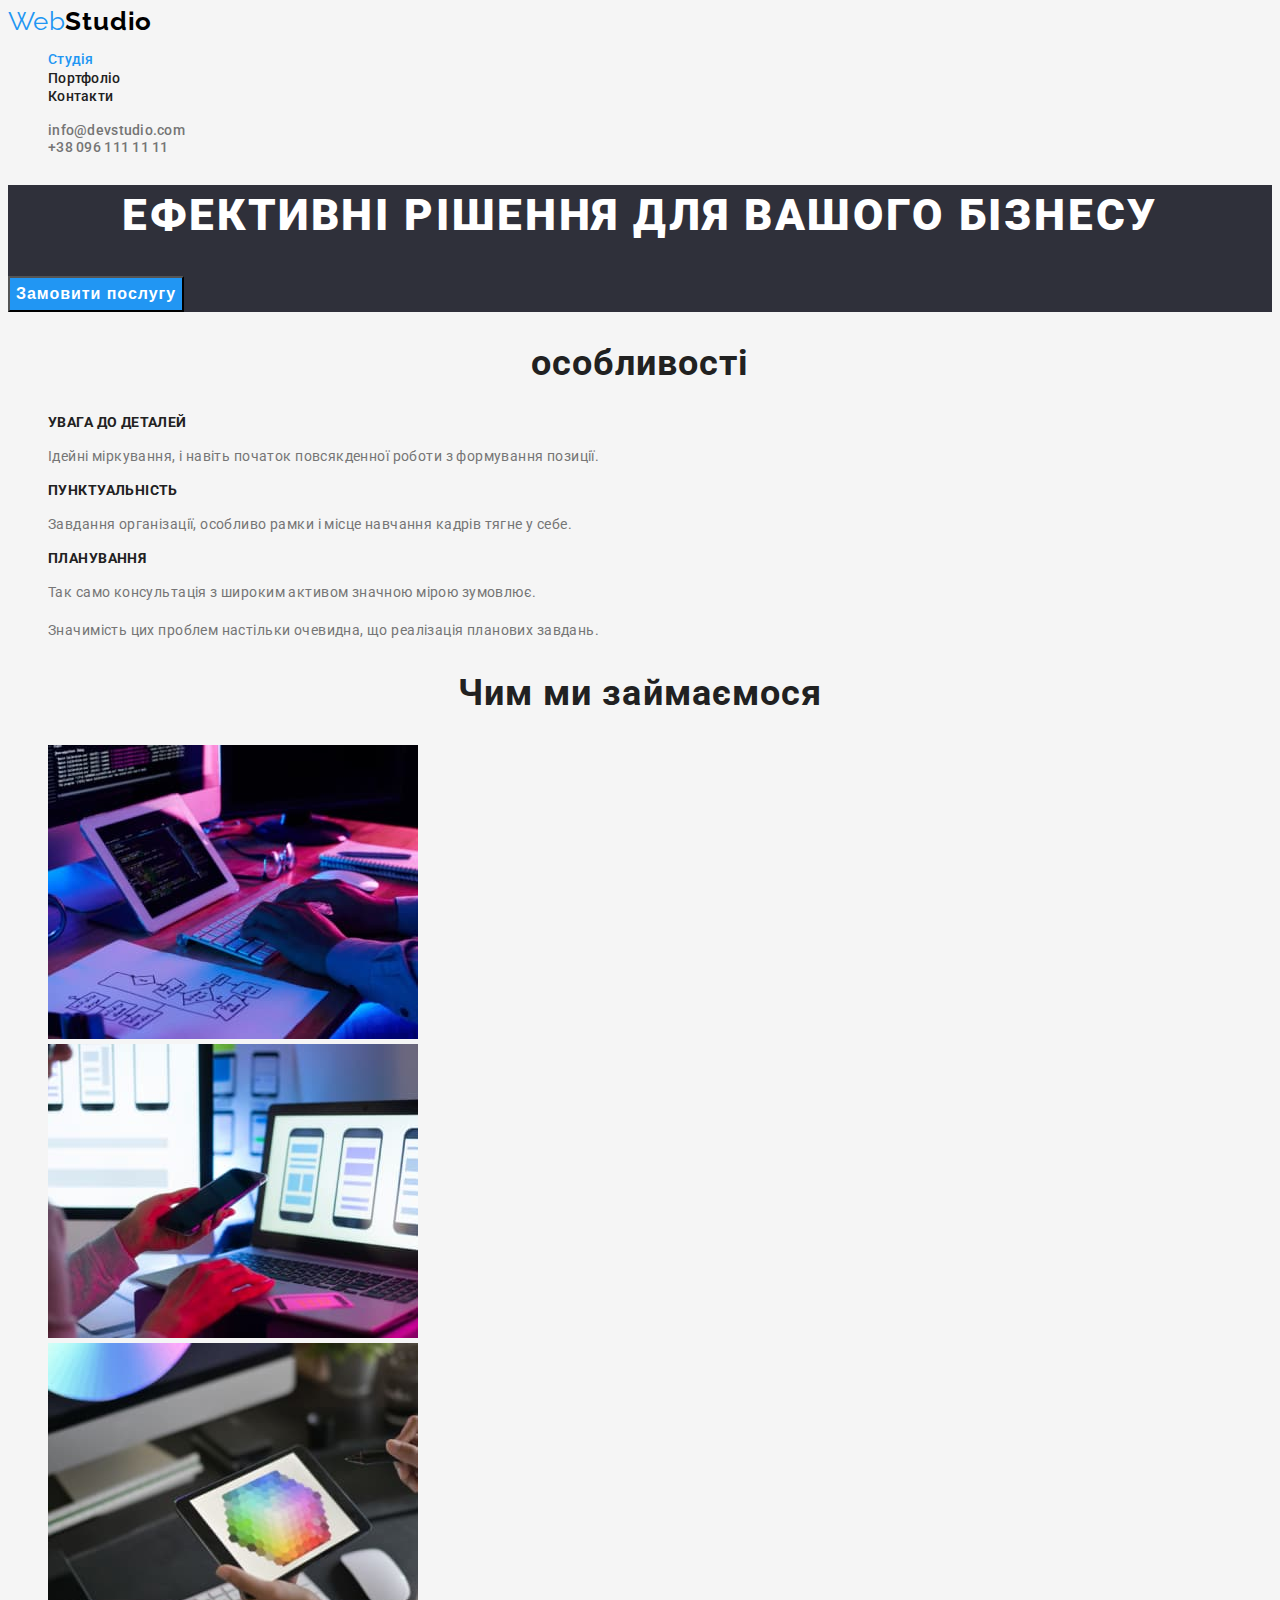
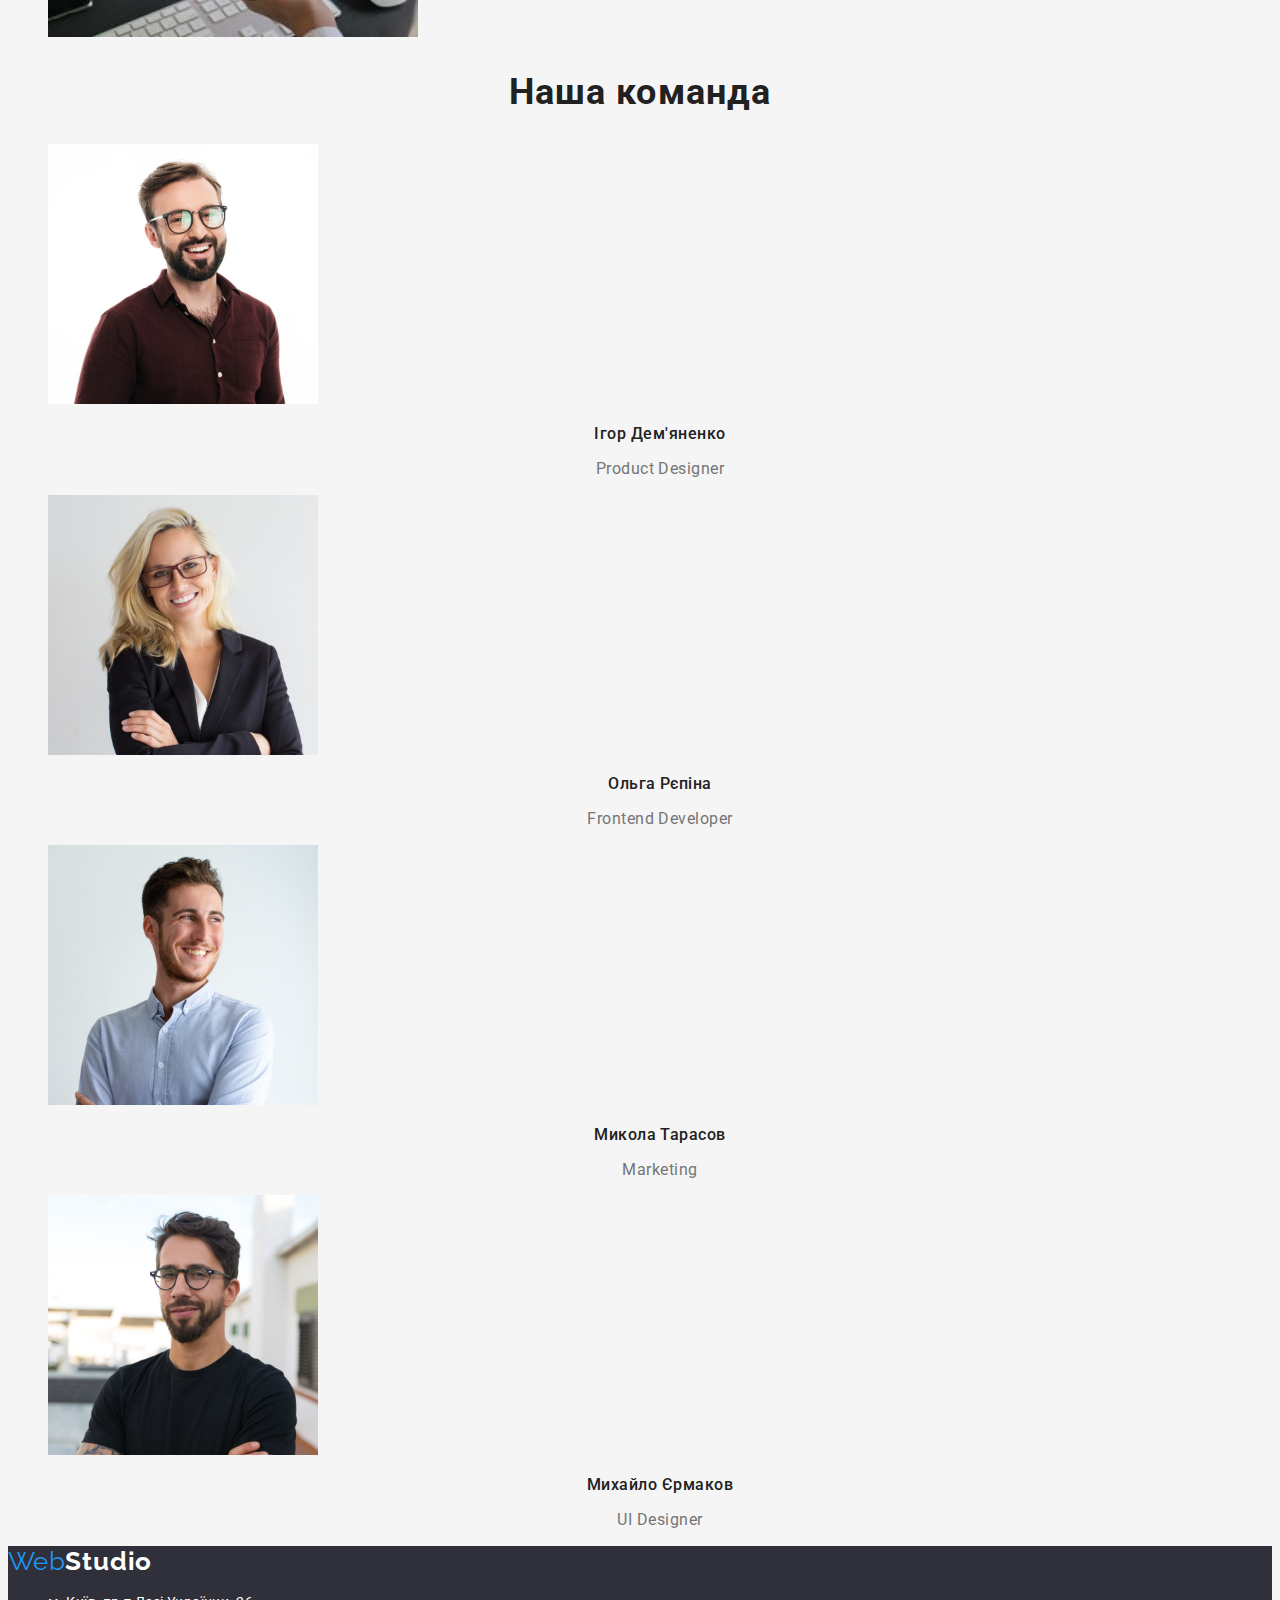
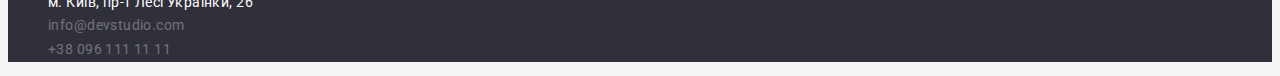
<file: index.html>
<!DOCTYPE html>
<html lang="uk">
  <head>
    <meta charset="UTF-8" />
    <meta http-equiv="X-UA-Compatible" content="IE=edge" />
    <meta name="viewport" content="width=device-width, initial-scale=1.0" />
    <title>WebStudio</title>

    <link rel="preconnect" href="https://fonts.googleapis.com" />
    <link rel="preconnect" href="https://fonts.gstatic.com" crossorigin />
    <link
      href="https://fonts.googleapis.com/css2?family=Raleway:wght@700&family=Roboto:wght@400;500;700;900&display=swap"
      rel="stylesheet"
    />
    <link rel="stylesheet" href="./style.css" />
  </head>
  <body class="page">
    <header>
      <nav>
        <a href="./index.html" lang="en" class="web"
          >Web<span class="studio">Studio</span></a
        >
        <ul class="utilited-ul site-nav">
          <li><a href="./index.html" class="link active-page">Студія</a></li>
          <li>
            <a href="./portfolio.html" target="_blank" class="link"
              >Портфоліо</a
            >
          </li>
          <li><a href="" class="link">Контакти</a></li>
        </ul>
      </nav>
      <ul class="utilited-ul contact">
        <li>
          <a href=" mailto:info@devstudio.com" class="contact header"
            >info@devstudio.com</a
          >
        </li>
        <li>
          <a href="tel:+380961111111" class="contact header"
            >+38 096 111 11 11</a
          >
        </li>
      </ul>
    </header>

    <main>
      <!-- hero -->
      <section class="hero">
        <h1 class="hero-title">Ефективні рішення для вашого бізнесу</h1>
        <button type="button" class="button primery button-hero">
          Замовити послугу
        </button>
      </section>
      <!--особливості  -->
      <section class="section">
        <h2 class="section-title">особливості</h2>
        <ul class="utilited-ul features-list">
          <li>
            <h3 class="features-title">УВАГА ДО ДЕТАЛЕЙ</h3>
            <p>
              Ідейні міркування, і навіть початок повсякденної роботи з
              формування позиції.
            </p>
          </li>
          <li>
            <h3 class="features-title">ПУНКТУАЛЬНІСТЬ</h3>
            <p>
              Завдання організації, особливо рамки і місце навчання кадрів тягне
              у себе.
            </p>
          </li>
          <li>
            <h3 class="features-title">ПЛАНУВАННЯ</h3>
            <p>
              Так само консультація з широким активом значною мірою зумовлює.
            </p>
          </li>
          <li>
            <p>
              Значимість цих проблем настільки очевидна, що реалізація планових
              завдань.
            </p>
          </li>
        </ul>
      </section>
      <!-- Чим ми займаємося -->
      <section class="section">
        <h2 class="section-title">Чим ми займаємося</h2>
        <ul class="utilited-ul">
          <li><img src="./image/box1.jpg" width="370" alt="клавіатура" /></li>
          <li><img src="./image/box2.jpg" width="370" alt="телефон" /></li>
          <li><img src="./image/box3.jpg" width="370" alt="планшет" /></li>
        </ul>
      </section>
      <!-- Наша команда -->
      <section class="section">
        <h2 class="section-title">Наша команда</h2>
        <ul class="utilited-ul team">
          <li>
            <img src="./image/img.jpg" width="270" alt="Ігор Дем'яненко" />
            <h3 class="team-title">Ігор Дем'яненко</h3>
            <p class="team-text">Product Designer</p>
          </li>
          <li>
            <img src="./image/img1.jpg" width="270" alt="Ольга Рєпіна" />
            <h3 class="team-title">Ольга Рєпіна</h3>
            <p class="team-text">Frontend Developer</p>
          </li>
          <li>
            <img src="./image/img2.jpg" width="270" alt="Микола Тарасов" />
            <h3 class="team-title">Микола Тарасов</h3>
            <p class="team-text">Marketing</p>
          </li>
          <li>
            <img src="./image/img3.jpg" width="270" alt="Михайло Єрмаков" />
            <h3 class="team-title">Михайло Єрмаков</h3>
            <p class="team-text">UI Designer</p>
          </li>
        </ul>
      </section>
    </main>
    <!-- підвал -->
    <footer class="footer">
      <a href="./index.html" lang="en" class="web"
        >Web<span class="studio-footer">Studio</span></a
      >
      <address>
        <ul class="contact utilited-ul">
          <li>
            <a
              href="https://www.google.com/maps/place/%D0%B1%D1%83%D0%BB.+%D0%9B%D0%B5%D1%81%D0%B8+%D0%A3%D0%BA%D1%80%D0%B0%D0%B8%D0%BD%D0%BA%D0%B8,+26,+%D0%9A%D0%B8%D0%B5%D0%B2,+%D0%A3%D0%BA%D1%80%D0%B0%D0%B8%D0%BD%D0%B0,+02000/@50.4265841,30.5361971,17z/data=!3m1!4b1!4m5!3m4!1s0x40d4cf0e033ecbe9:0x57a4dffefec77da0!8m2!3d50.4265807!4d30.5383858"
              target="_blank"
              rel="noopener noreferrer"
              class="adress"
              >м. Київ, пр-т Лесі Українки, 26</a
            >
          </li>
          <li>
            <a href=" mailto:info@devstudio.com" class="contact footer"
              >info@devstudio.com</a
            >
          </li>
          <li>
            <a href="tel:+380961111111" class="contact footer"
              >+38 096 111 11 11</a
            >
          </li>
        </ul>
      </address>
    </footer>
  </body>
</html>
</file>
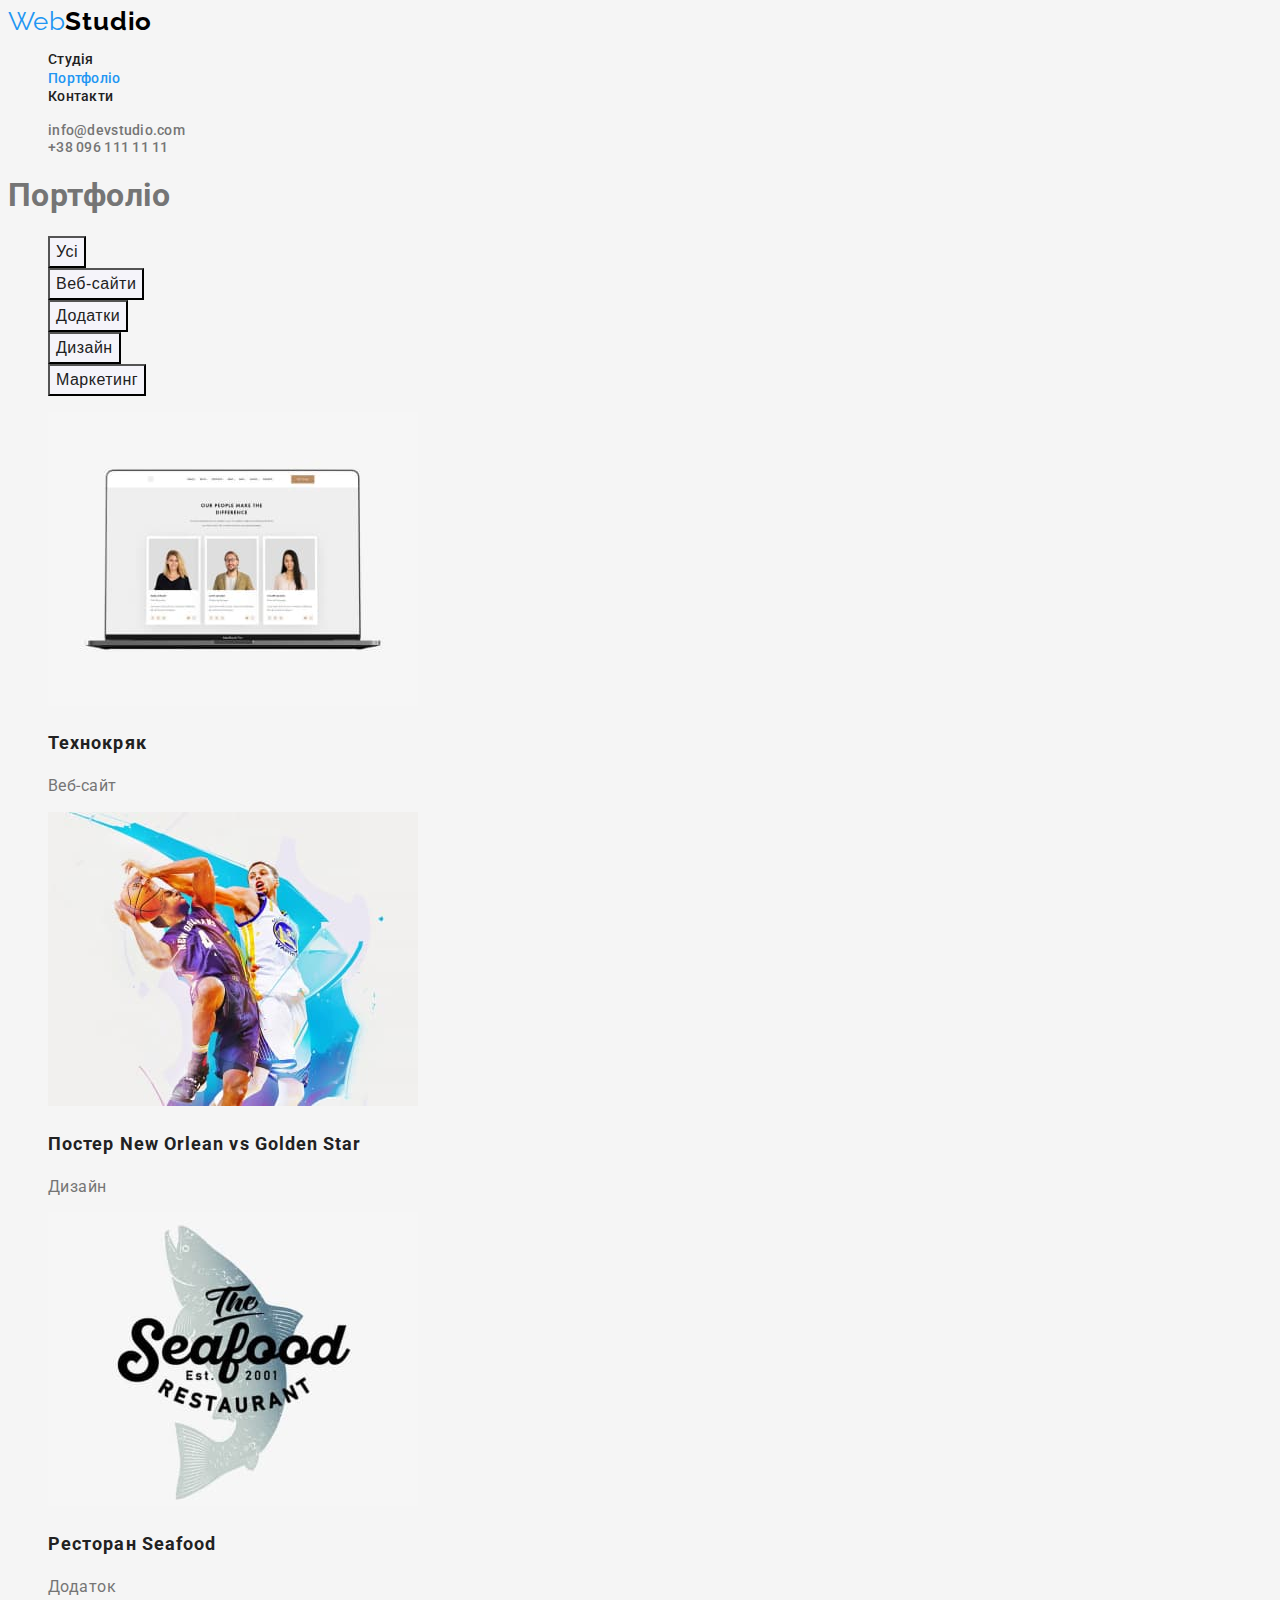
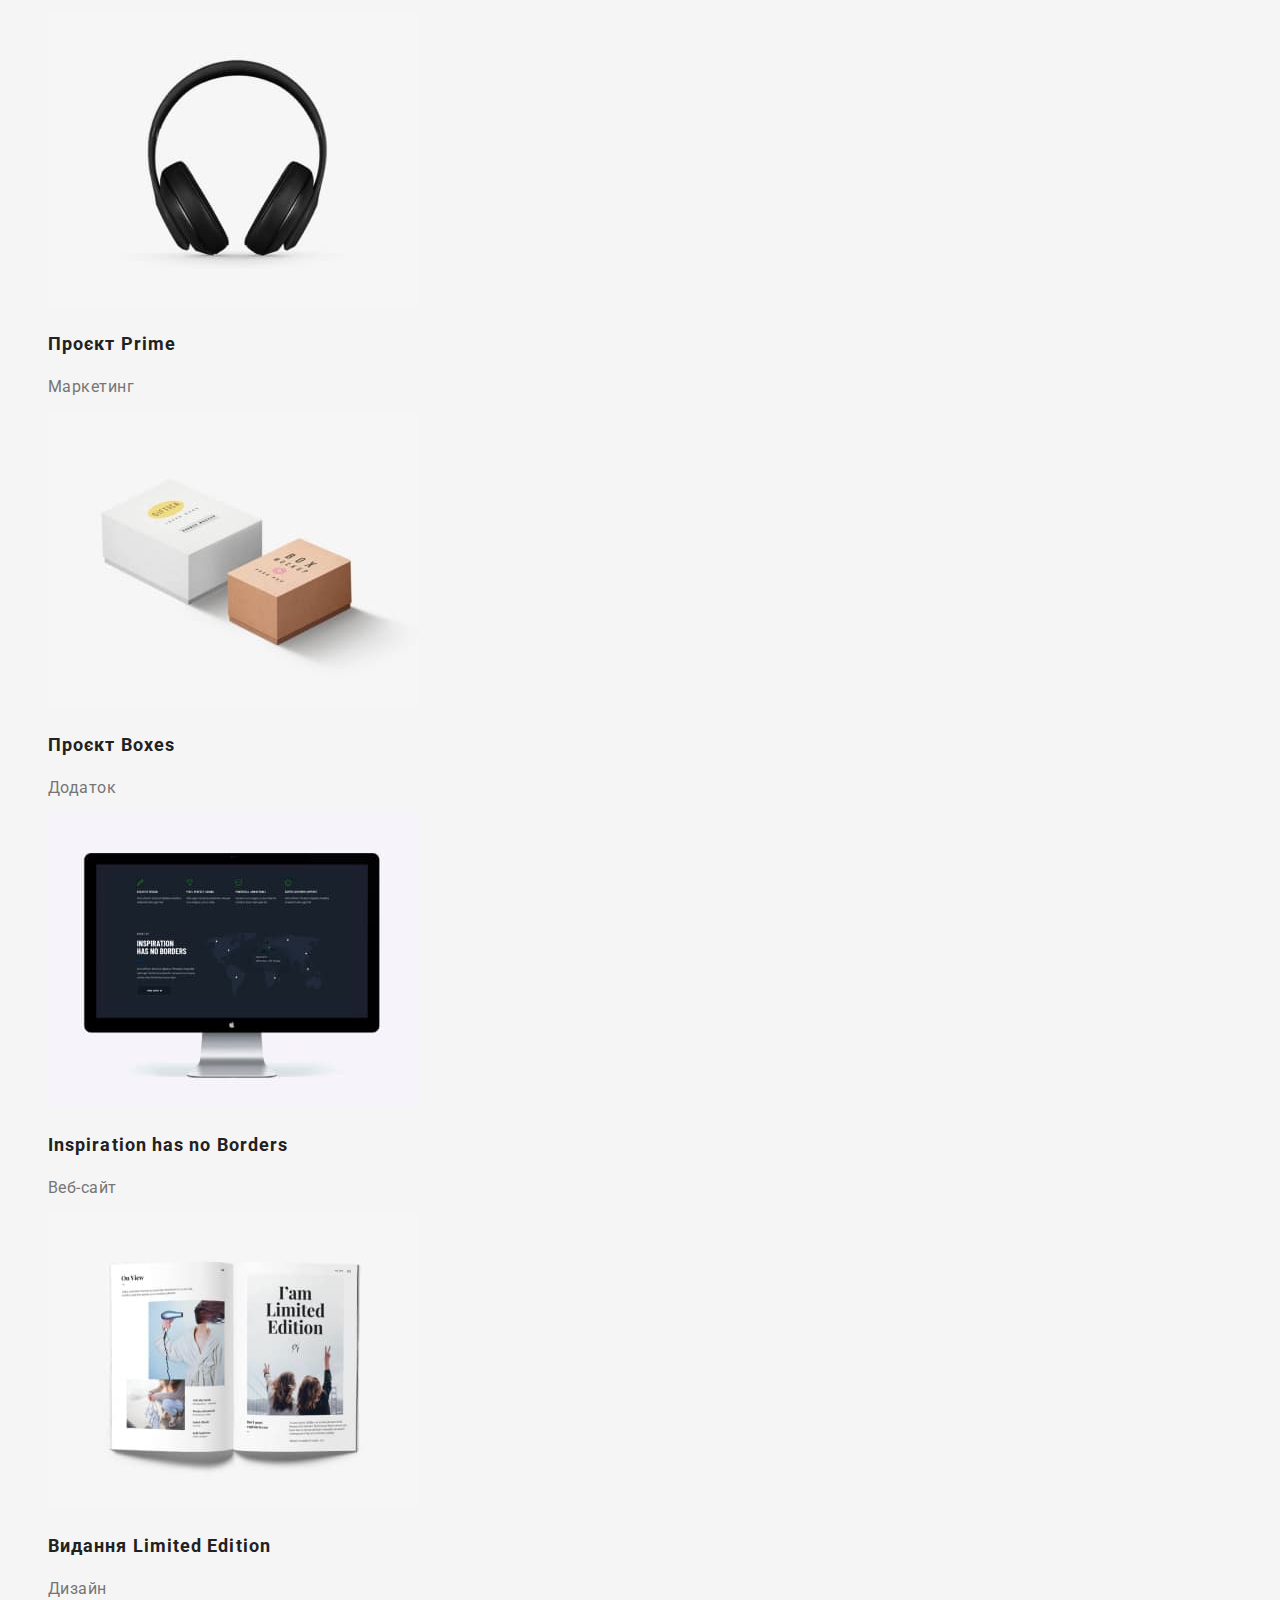
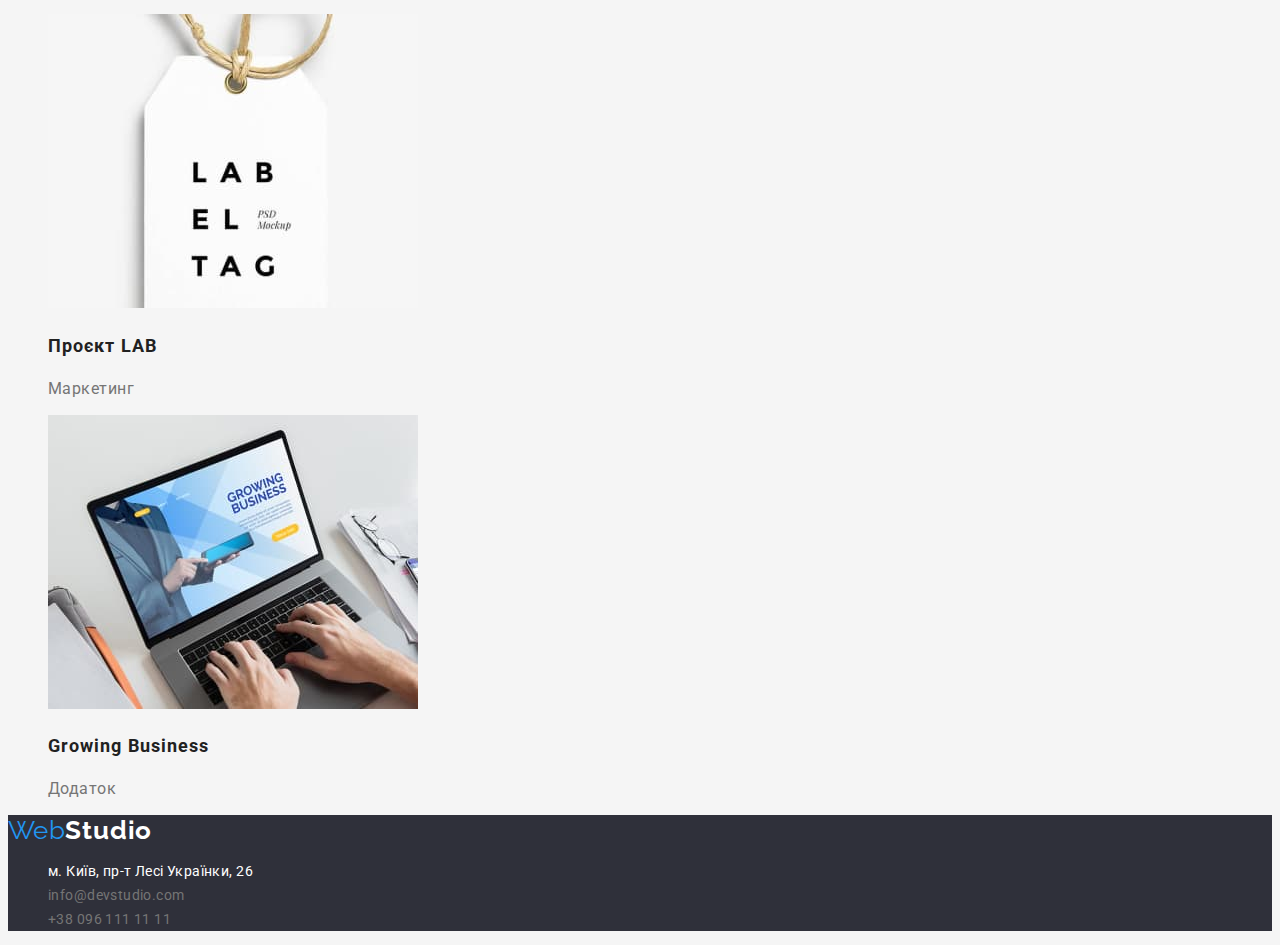
<file: portfolio.html>
<!DOCTYPE html>
<html lang="en">
  <head>
    <meta charset="UTF-8" />
    <meta http-equiv="X-UA-Compatible" content="IE=edge" />
    <meta name="viewport" content="width=device-width, initial-scale=1.0" />
    <title>Portfolio</title>
    <link rel="preconnect" href="https://fonts.googleapis.com" />
    <link rel="preconnect" href="https://fonts.gstatic.com" crossorigin />
    <link
      href="https://fonts.googleapis.com/css2?family=Raleway:wght@700&family=Roboto:wght@400;500;700;900&display=swap"
      rel="stylesheet"
    />
    <link rel="stylesheet" href="./style.css" />
  </head>
  <body class="page">
    <header>
      <nav>
        <a href="./index.html" lang="en" class="web"
          >Web<span class="studio">Studio</span></a
        >
        <ul class="utilited-ul site-nav">
          <li><a href="" class="link">Студія</a></li>
          <li>
            <a href="./portfolio.html" target="_blank" class="link active-page"
              >Портфоліо</a
            >
          </li>
          <li><a href="" class="link">Контакти</a></li>
        </ul>
      </nav>
      <ul class="utilited-ul contact">
        <li>
          <a href=" mailto:info@devstudio.com" class="contact header"
            >info@devstudio.com</a
          >
        </li>
        <li>
          <a href="tel:+380961111111" class="contact header"
            >+38 096 111 11 11</a
          >
        </li>
      </ul>
    </header>
    <main>
      <section>
        <h1>Портфоліо</h1>

        <ul class="utilited-ul buttons-portfolio">
          <li>
            <button type="button" class="button">Усі</button>
          </li>
          <li>
            <button type="button" class="button">Веб-сайти</button>
          </li>
          <li>
            <button type="button" class="button">Додатки</button>
          </li>
          <li>
            <button type="button" class="button">Дизайн</button>
          </li>
          <li>
            <button type="button" class="button">Маркетинг</button>
          </li>
        </ul>

        <ul class="portfolio utilited-ul">
          <li>
            <a>
              <img src="./image/portfolio1..jpg" alt="Веб-сайт" width="370" />
              <h2 class="title">Технокряк</h2>
              <p>Веб-сайт</p>
            </a>
          </li>
          <li>
            <a>
              <img src="./image/portfolio2.jpg" alt="Дизайн" width="370" />
              <h2 class="title">Постер New Orlean vs Golden Star</h2>
              <p>Дизайн</p>
            </a>
          </li>
          <li>
            <a>
              <img src="./image/portfolio3.jpg" alt="Додаток" width="370" />
              <h2 class="title">Ресторан Seafood</h2>
              <p>Додаток</p>
            </a>
          </li>
          <li>
            <a>
              <img src="./image/portfolio4.jpg" alt="Маркетинг" width="370" />
              <h2 class="title">Проєкт Prime</h2>
              <p>Маркетинг</p>
            </a>
          </li>
          <li>
            <a>
              <img src="./image/portfolio5.jpg" alt="Додаток" width="370" />
              <h2 class="title">Проєкт Boxes</h2>
              <p>Додаток</p>
            </a>
          </li>
          <li>
            <a>
              <img src="./image/portfolio6.jpg" alt="Веб-сайт" width="370" />
              <h2 class="title">Inspiration has no Borders</h2>
              <p>Веб-сайт</p>
            </a>
          </li>
          <li>
            <a>
              <img src="./image/portfolio7.jpg" alt="Дизайн" width="370" />
              <h2 class="title">Видання Limited Edition</h2>
              <p>Дизайн</p>
            </a>
          </li>
          <li>
            <a>
              <img src="./image/portfolio8.jpg" alt="Маркетинг" width="370" />
              <h2 class="title">Проєкт LAB</h2>
              <p>Маркетинг</p>
            </a>
          </li>
          <li>
            <a>
              <img src="./image/portfolio9.jpg" alt="Додаток" width="370" />
              <h2 class="title">Growing Business</h2>
              <p>Додаток</p>
            </a>
          </li>
        </ul>
      </section>
    </main>
    <footer class="footer">
      <a href="./index.html" lang="en" class="web"
        >Web<span class="studio-footer">Studio</span></a
      >
      <address>
        <ul class="contact utilited-ul">
          <li>
            <a
              href="https://www.google.com/maps/place/%D0%B1%D1%83%D0%BB.+%D0%9B%D0%B5%D1%81%D0%B8+%D0%A3%D0%BA%D1%80%D0%B0%D0%B8%D0%BD%D0%BA%D0%B8,+26,+%D0%9A%D0%B8%D0%B5%D0%B2,+%D0%A3%D0%BA%D1%80%D0%B0%D0%B8%D0%BD%D0%B0,+02000/@50.4265841,30.5361971,17z/data=!3m1!4b1!4m5!3m4!1s0x40d4cf0e033ecbe9:0x57a4dffefec77da0!8m2!3d50.4265807!4d30.5383858"
              target="_blank"
              rel="noopener noreferrer"
              class="adress"
              >м. Київ, пр-т Лесі Українки, 26</a
            >
          </li>
          <li>
            <a href=" mailto:info@devstudio.com" class="contact footer"
              >info@devstudio.com</a
            >
          </li>
          <li>
            <a href="tel:+380961111111" class="contact footer"
              >+38 096 111 11 11</a
            >
          </li>
        </ul>
      </address>
    </footer>
  </body>
</html>
</file>
<file: style.css>
/* primery text-color - #757575
secondary text-color - #212121
primery background-color - #F5F5F5
footer-hero color - #2F303A
button active color - #2196F3
web color - #2196F3
studio color - #000000
button color - #F5F4FA
color adress - #FFFFFF
color footer contact - rgba(255, 255, 255, 0.6) */
:root {
  --primery-text-color: #757575;
  --secondary-text-color: #212121;
  --active-color: #2196f3;
  --button-color: #f5f4fa;
}
.page {
  background-color: #f5f5f5;
  color: var(--primery-text-color);
  font-family: Roboto, sans-serif;
  font-weight: 400;
  font-size: 16px;
  line-height: 1.17;
  letter-spacing: 0.03em;
}
/*logo style*/
.web {
  color: var(--active-color);
  font-family: Raleway;
  font-size: Bold;
  font-size: 26px;
  line-height: 1.2;
  line-height: 100%;
  vertical-align: top;
  letter-spacing: 3%;
  text-decoration: none;
}
.studio {
  color: #000;
  text-decoration: none;
  font-family: "Raleway";
  font-style: normal;
  font-weight: 700;
  font-size: 26px;
  line-height: 1, 19;
  letter-spacing: 0.03em;
  color: #000000;
}

.studio-footer {
  font-family: "Raleway";
  font-style: normal;
  font-weight: 700;
  font-size: 26px;
  line-height: 1.19;
  letter-spacing: 0.03em;
  color: #ffffff;
}

/*utilited for all ul*/
.utilited-ul {
  list-style: none;
}

/*site navigation style*/
.site-nav .link {
  color: var(--secondary-text-color);
  font-weight: 500;
  font-size: 14px;
  line-height: 1.2;
  letter-spacing: 0.02em;
  text-decoration: none;
}
.site-nav .link:hover,
.site-nav .link:focus {
  color: var(--active-color);
}

.site-nav .active-page{
  color: var(--active-color);
  font-weight: 500;
  font-size: 14px;
  line-height: 1.2;
  letter-spacing: 0.02em;
  text-decoration: none;
}

/*contact-style*/
.contact {
  color: var(--primery-text-color);
  font-weight: 500;
  font-size: 14px;
  line-height: 1.2;
  letter-spacing: 0.02em;
  text-decoration: none;
}
.contact .header:hover,
.contact .header:focus {
  color: var(--active-color);
}
.contact .footer {
  color: #ffffff 60%;
  font-style: normal;
  font-weight: 400;
  font-size: 14px;
  line-height: 1.7;
  letter-spacing: 0.03em;
  text-decoration: none;
}

.contact .footer:hover,
.contact .footer:focus {
  color: var(--active-color);
}

/*Hero*/
.hero {
  background-color: #2f303a;
}
.hero .hero-title {
  color: #ffffff;
  font-weight: 900;
  font-size: 44px;
  line-height: 1.4;
  text-align: center;
  letter-spacing: 0.06em;
  text-transform: uppercase;
}

/* section title style */
.section .section-title {
  color: var(--secondary-text-color);
  font-weight: 700;
  font-size: 36px;
  line-height: 1.2;
  text-align: center;
  letter-spacing: 0.03em;
}

/*Button*/
.button {
  color: var(--secondary-text-color);
  background-color: var(--button-color);
  cursor: pointer;
  font-weight: 500;
  font-size: 16px;
  line-height: 1.62;
  text-align: center;
  letter-spacing: 0.03em;
}

.hero .button-hero {
  font-weight: 700;
  font-size: 16px;
  line-height: 1.88;
  text-align: center;
  letter-spacing: 0.06em;
  color: #ffffff;
  background-color: var(--active-color);
}

/* Features style */

.features-list {
  font-weight: 400;
  font-size: 14px;
  line-height: 1.7;
  letter-spacing: 0.03em;
}
.features-title {
  font-weight: 700;
  font-size: 14px;
  line-height: 1.14;
  letter-spacing: 0.03em;
  text-transform: uppercase;
  color: var(--secondary-text-color);
}

/* Team style */

.team .team-title {
  font-weight: 500;
  font-size: 16px;
  line-height: 1.18;
  text-align: center;
  letter-spacing: 0.03em;
  color: var(--secondary-text-color);
}
.team .team-text {
  text-align: center;
}
/*Footer  */
.footer {
  background-color: #2f303a;
}

.adress {
  color: #ffffff;
  font-style: normal;
  font-weight: 400;
  font-size: 14px;
  line-height: 1.7;
  letter-spacing: 0.03em;
  text-decoration: none;
}

/* Portfolio styles */
.buttons-portfolio .button:hover,
.buttons-portfolio .button:focus {
  color: #ffffff;
  background-color: var(--active-color);
}
.portfolio .title {
  color: var(--secondary-text-color);
  font-weight: 700;
  font-size: 18px;
  line-height: 2;
  letter-spacing: 0.06em;
}

.portfolio .text {
  font-weight: 400;
  font-size: 16px;
  line-height: 1.88;
  letter-spacing: 0.03em;
}
</file>
